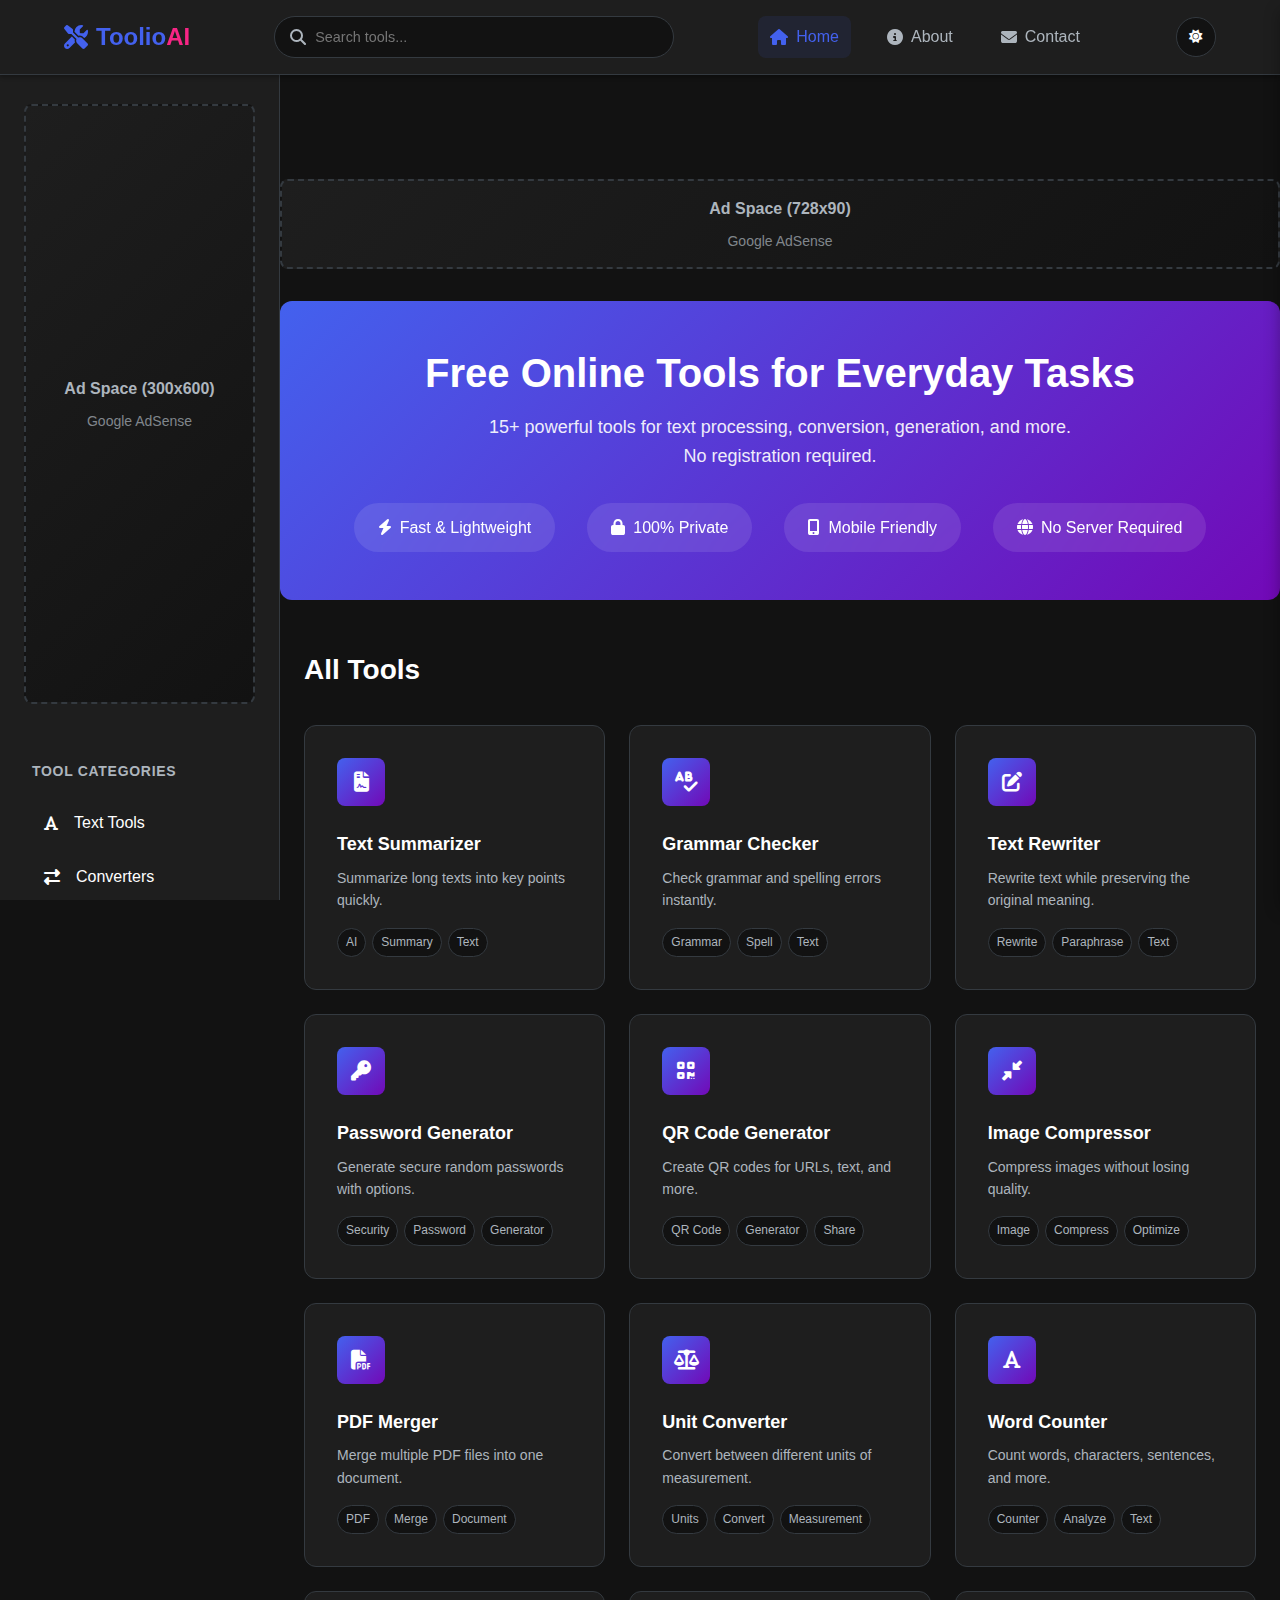
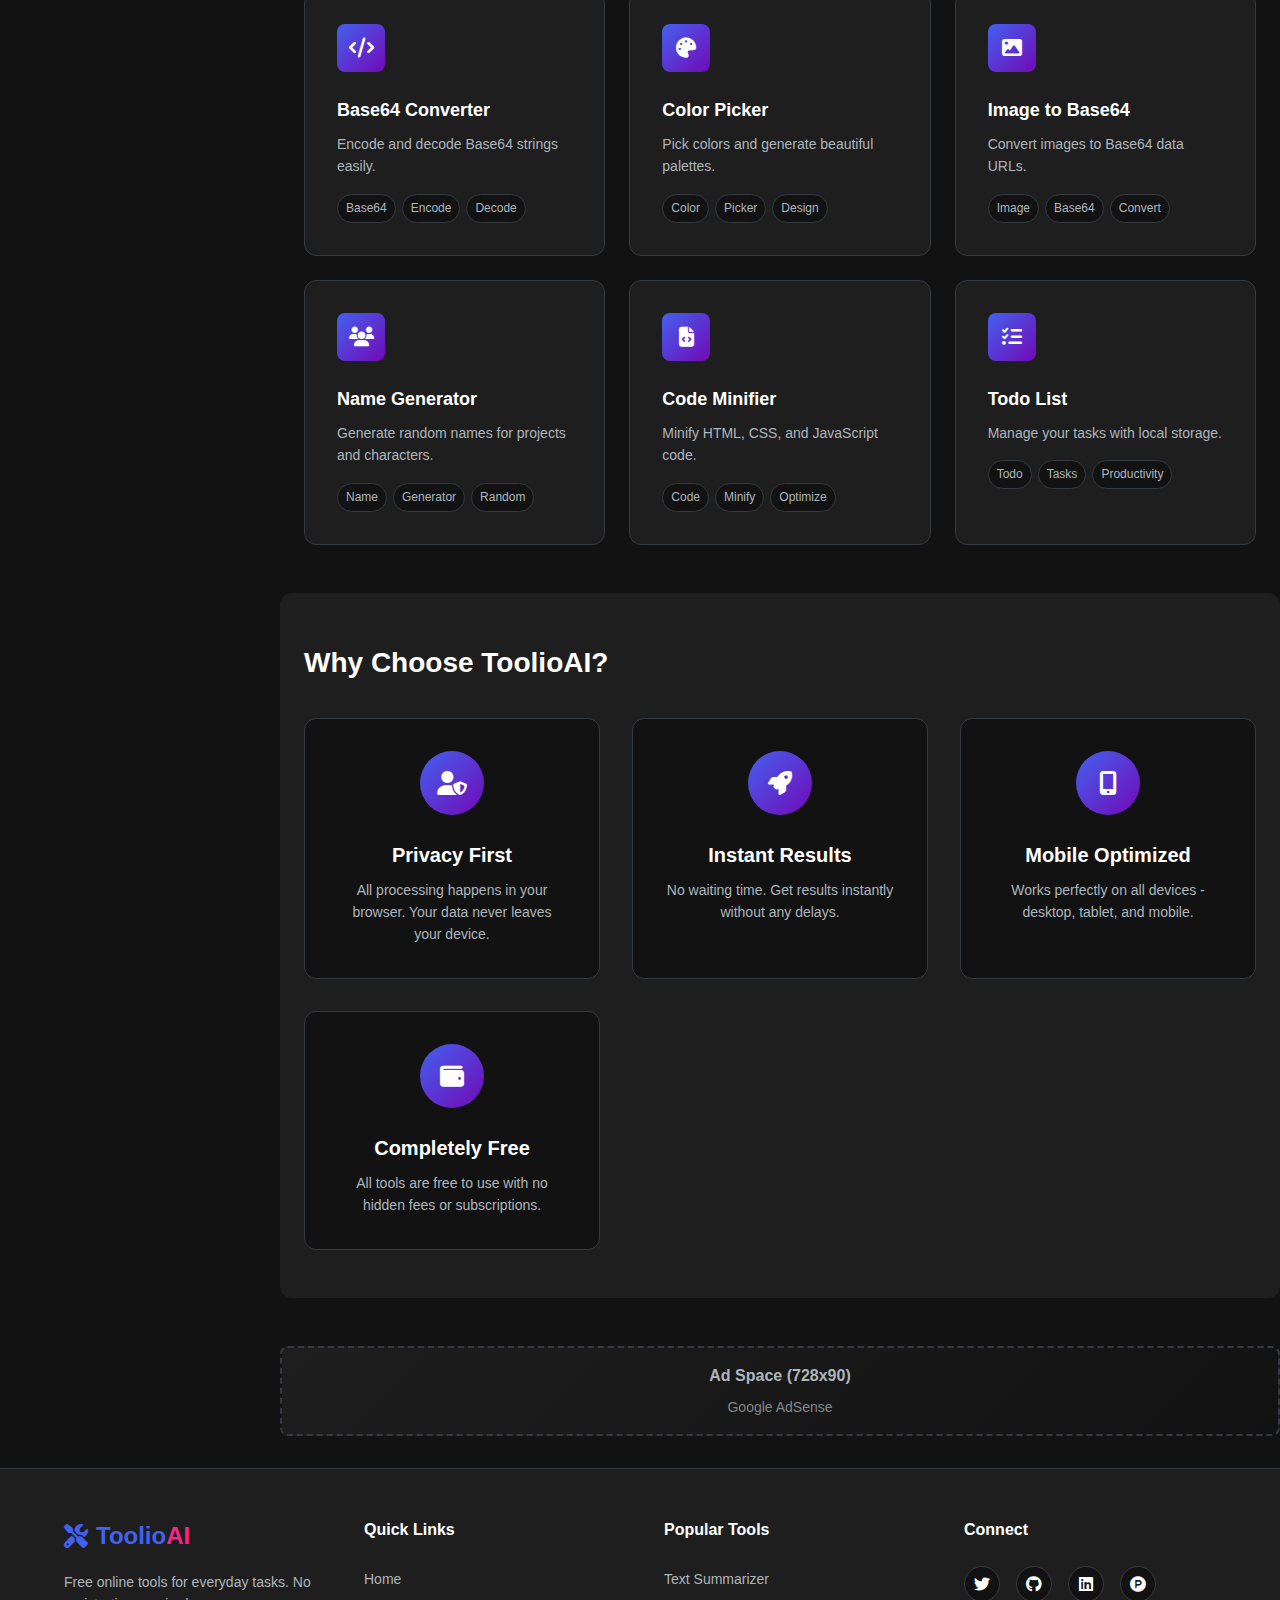
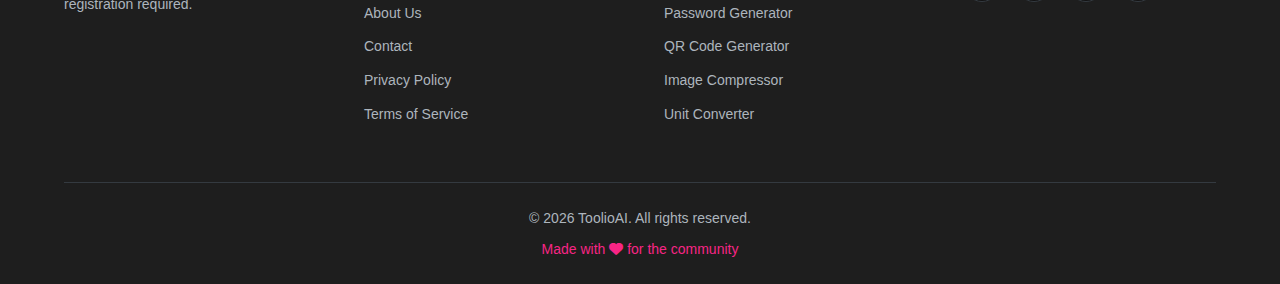
<file: index.html>
<!DOCTYPE html>
<html lang="en" class="dark">
<head>
    <meta charset="UTF-8">
    <meta name="viewport" content="width=device-width, initial-scale=1.0">
    <meta name="description" content="ToolioAI - Free online tools for everyday tasks. Text tools, converters, generators, and more. No registration required.">
    <meta name="keywords" content="online tools, free tools, text tools, converter, generator, productivity tools">
    <meta name="author" content="ToolioAI">
    
    <!-- Open Graph / Social Media Meta Tags -->
    <meta property="og:title" content="ToolioAI - Free Online Multi-Tool Website">
    <meta property="og:description" content="Collection of 15+ free online tools for everyday tasks. No registration required.">
    <meta property="og:type" content="website">
    <meta property="og:url" content="https://toolioai.com">
    
    <!-- Twitter Card -->
    <meta name="twitter:card" content="summary_large_image">
    <meta name="twitter:title" content="ToolioAI - Free Online Tools">
    
    <!-- Schema.org Markup -->
    <script type="application/ld+json">
    {
        "@context": "https://schema.org",
        "@type": "WebApplication",
        "name": "ToolioAI",
        "description": "Collection of free online tools for text processing, conversion, generation, and more",
        "url": "https://toolioai.com",
        "applicationCategory": "UtilitiesApplication",
        "operatingSystem": "Any",
        "offers": {
            "@type": "Offer",
            "price": "0",
            "priceCurrency": "USD"
        }
    }
    </script>
    
    <title>ToolioAI - Free Online Tools for Everyday Tasks</title>
    <link rel="stylesheet" href="style.css">
    <link rel="stylesheet" href="https://cdnjs.cloudflare.com/ajax/libs/font-awesome/6.4.0/css/all.min.css">
    <link rel="icon" type="image/x-icon" href="assets/favicon/favicon.ico">
</head>
<body>
    <!-- Header -->
    <header class="header">
        <div class="container">
            <div class="header-content">
                <div class="logo">
                    <a href="index.html">
                        <i class="fas fa-tools"></i>
                        <span>Toolio<span class="logo-highlight">AI</span></span>
                    </a>
                </div>
                
                <!-- Search Bar -->
                <div class="search-container">
                    <i class="fas fa-search search-icon"></i>
                    <input type="text" id="searchInput" placeholder="Search tools..." class="search-input">
                    <div id="searchResults" class="search-results"></div>
                </div>
                
                <!-- Navigation -->
                <nav class="nav">
                    <ul class="nav-list">
                        <li><a href="index.html" class="nav-link active"><i class="fas fa-home"></i> Home</a></li>
                        <li><a href="pages/about.html" class="nav-link"><i class="fas fa-info-circle"></i> About</a></li>
                        <li><a href="pages/contact.html" class="nav-link"><i class="fas fa-envelope"></i> Contact</a></li>
                    </ul>
                </nav>
                
                <!-- Theme Switcher -->
                <button id="themeToggle" class="theme-toggle">
                    <i class="fas fa-moon"></i>
                    <i class="fas fa-sun"></i>
                </button>
                
                <!-- Mobile Menu Button -->
                <button id="mobileMenuBtn" class="mobile-menu-btn">
                    <i class="fas fa-bars"></i>
                </button>
            </div>
        </div>
    </header>
    
    <!-- Mobile Menu -->
    <div id="mobileMenu" class="mobile-menu">
        <div class="mobile-menu-content">
            <button id="mobileMenuClose" class="mobile-menu-close">
                <i class="fas fa-times"></i>
            </button>
            <ul class="mobile-nav-list">
                <li><a href="index.html" class="mobile-nav-link active"><i class="fas fa-home"></i> Home</a></li>
                <li><a href="pages/about.html" class="mobile-nav-link"><i class="fas fa-info-circle"></i> About</a></li>
                <li><a href="pages/contact.html" class="mobile-nav-link"><i class="fas fa-envelope"></i> Contact</a></li>
                <li><a href="pages/privacy.html" class="mobile-nav-link"><i class="fas fa-shield-alt"></i> Privacy</a></li>
                <li><a href="pages/terms.html" class="mobile-nav-link"><i class="fas fa-file-contract"></i> Terms</a></li>
            </ul>
        </div>
    </div>
    
    <!-- Sidebar -->
    <aside class="sidebar">
        <!-- Google AdSense: Insert ad code here (Sidebar) -->
        <div class="ad-placeholder sidebar-ad">
            <span>Ad Space (300x600)</span>
            <p>Google AdSense</p>
        </div>
        
        <div class="sidebar-content">
            <h3 class="sidebar-title">Tool Categories</h3>
            <ul class="category-list">
                <li><a href="#text-tools" class="category-link" data-category="text"><i class="fas fa-font"></i> Text Tools</a></li>
                <li><a href="#converter-tools" class="category-link" data-category="converter"><i class="fas fa-exchange-alt"></i> Converters</a></li>
                <li><a href="#generator-tools" class="category-link" data-category="generator"><i class="fas fa-cog"></i> Generators</a></li>
                <li><a href="#image-tools" class="category-link" data-category="image"><i class="fas fa-image"></i> Image Tools</a></li>
                <li><a href="#productivity-tools" class="category-link" data-category="productivity"><i class="fas fa-tasks"></i> Productivity</a></li>
            </ul>
            
            <div class="sidebar-stats">
                <h4 class="sidebar-title">Stats</h4>
                <div class="stat-item">
                    <span class="stat-label">Total Tools</span>
                    <span class="stat-value">15</span>
                </div>
                <div class="stat-item">
                    <span class="stat-label">Free Forever</span>
                    <span class="stat-value"><i class="fas fa-check"></i></span>
                </div>
                <div class="stat-item">
                    <span class="stat-label">No Registration</span>
                    <span class="stat-value"><i class="fas fa-check"></i></span>
                </div>
            </div>
        </div>
    </aside>
    
    <!-- Main Content -->
    <main class="main-content">
        <!-- Google AdSense: Insert ad code here (Header) -->
        <div class="ad-placeholder header-ad">
            <span>Ad Space (728x90)</span>
            <p>Google AdSense</p>
        </div>
        
        <!-- Hero Section -->
        <section class="hero">
            <div class="container">
                <h1 class="hero-title">Free Online Tools for Everyday Tasks</h1>
                <p class="hero-subtitle">15+ powerful tools for text processing, conversion, generation, and more. No registration required.</p>
                <div class="hero-features">
                    <div class="feature">
                        <i class="fas fa-bolt"></i>
                        <span>Fast & Lightweight</span>
                    </div>
                    <div class="feature">
                        <i class="fas fa-lock"></i>
                        <span>100% Private</span>
                    </div>
                    <div class="feature">
                        <i class="fas fa-mobile-alt"></i>
                        <span>Mobile Friendly</span>
                    </div>
                    <div class="feature">
                        <i class="fas fa-globe"></i>
                        <span>No Server Required</span>
                    </div>
                </div>
            </div>
        </section>
        
        <!-- Tools Grid -->
        <section class="tools-section">
            <div class="container">
                <h2 class="section-title">All Tools</h2>
                <div class="tools-grid" id="toolsGrid">
                    <!-- Tools will be dynamically loaded here -->
                </div>
            </div>
        </section>
        
        <!-- Features Section -->
        <section class="features-section">
            <div class="container">
                <h2 class="section-title">Why Choose ToolioAI?</h2>
                <div class="features-grid">
                    <div class="feature-card">
                        <div class="feature-icon">
                            <i class="fas fa-user-shield"></i>
                        </div>
                        <h3>Privacy First</h3>
                        <p>All processing happens in your browser. Your data never leaves your device.</p>
                    </div>
                    <div class="feature-card">
                        <div class="feature-icon">
                            <i class="fas fa-rocket"></i>
                        </div>
                        <h3>Instant Results</h3>
                        <p>No waiting time. Get results instantly without any delays.</p>
                    </div>
                    <div class="feature-card">
                        <div class="feature-icon">
                            <i class="fas fa-mobile-alt"></i>
                        </div>
                        <h3>Mobile Optimized</h3>
                        <p>Works perfectly on all devices - desktop, tablet, and mobile.</p>
                    </div>
                    <div class="feature-card">
                        <div class="feature-icon">
                            <i class="fas fa-wallet"></i>
                        </div>
                        <h3>Completely Free</h3>
                        <p>All tools are free to use with no hidden fees or subscriptions.</p>
                    </div>
                </div>
            </div>
        </section>
        
        <!-- Google AdSense: Insert ad code here (Content) -->
        <div class="ad-placeholder content-ad">
            <span>Ad Space (728x90)</span>
            <p>Google AdSense</p>
        </div>
    </main>
    
    <!-- Footer -->
    <footer class="footer">
        <div class="container">
            <div class="footer-content">
                <div class="footer-section">
                    <div class="logo footer-logo">
                        <i class="fas fa-tools"></i>
                        <span>Toolio<span class="logo-highlight">AI</span></span>
                    </div>
                    <p class="footer-description">
                        Free online tools for everyday tasks. No registration required.
                    </p>
                </div>
                
                <div class="footer-section">
                    <h4 class="footer-title">Quick Links</h4>
                    <ul class="footer-links">
                        <li><a href="index.html">Home</a></li>
                        <li><a href="pages/about.html">About Us</a></li>
                        <li><a href="pages/contact.html">Contact</a></li>
                        <li><a href="pages/privacy.html">Privacy Policy</a></li>
                        <li><a href="pages/terms.html">Terms of Service</a></li>
                    </ul>
                </div>
                
                <div class="footer-section">
                    <h4 class="footer-title">Popular Tools</h4>
                    <ul class="footer-links">
                        <li><a href="tools/text-summarizer.html">Text Summarizer</a></li>
                        <li><a href="tools/password-generator.html">Password Generator</a></li>
                        <li><a href="tools/qr-code-generator.html">QR Code Generator</a></li>
                        <li><a href="tools/image-compressor.html">Image Compressor</a></li>
                        <li><a href="tools/unit-converter.html">Unit Converter</a></li>
                    </ul>
                </div>
                
                <div class="footer-section">
                    <h4 class="footer-title">Connect</h4>
                    <div class="social-links">
                        <a href="#" class="social-link"><i class="fab fa-twitter"></i></a>
                        <a href="#" class="social-link"><i class="fab fa-github"></i></a>
                        <a href="#" class="social-link"><i class="fab fa-linkedin"></i></a>
                        <a href="#" class="social-link"><i class="fab fa-product-hunt"></i></a>
                    </div>
                </div>
            </div>
            
            <div class="footer-bottom">
                <p>&copy; <span id="currentYear"></span> ToolioAI. All rights reserved.</p>
                <p class="footer-note">
                    Made with <i class="fas fa-heart"></i> for the community
                </p>
            </div>
        </div>
    </footer>
    
    <!-- Scripts -->
    <script src="script.js"></script>
</body>
</html>
</file>
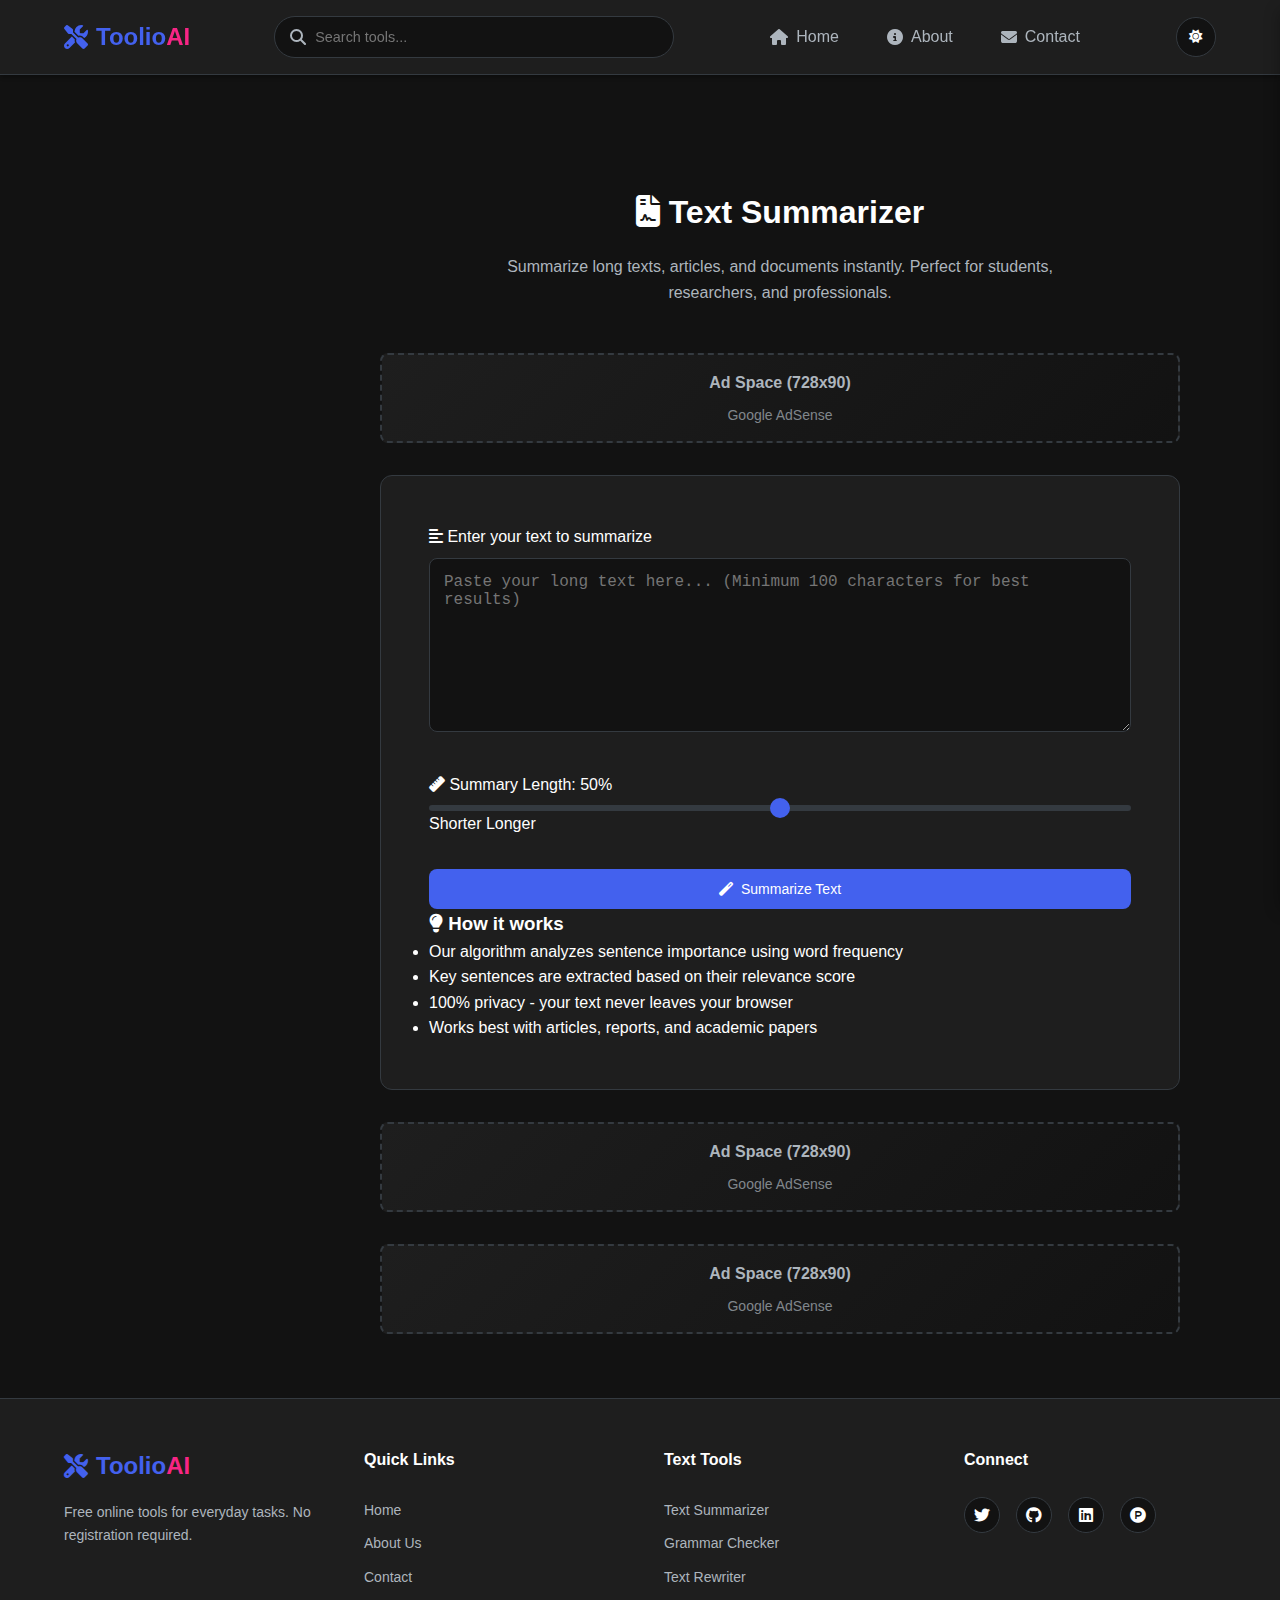
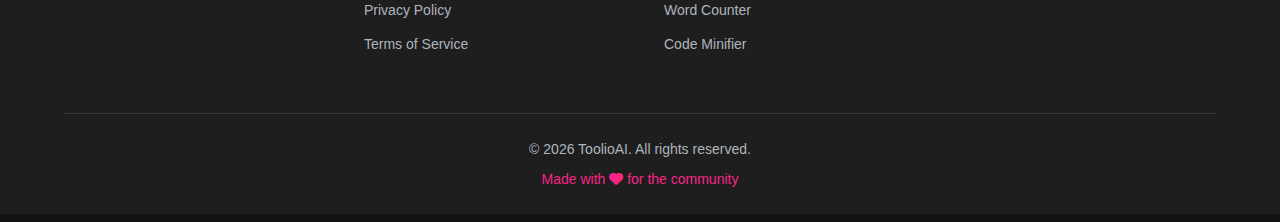
<file: tools/text-summarizer.html>
<!DOCTYPE html>
<html lang="en" class="dark">
<head>
    <meta charset="UTF-8">
    <meta name="viewport" content="width=device-width, initial-scale=1.0">
    <meta name="description" content="Free Text Summarizer - Summarize long texts, articles, and documents instantly. No registration required.">
    <title>Text Summarizer - ToolioAI</title>
    <link rel="stylesheet" href="../style.css">
    <link rel="stylesheet" href="https://cdnjs.cloudflare.com/ajax/libs/font-awesome/6.4.0/css/all.min.css">
    <link rel="icon" type="image/x-icon" href="../assets/favicon/favicon.ico">
    
    <!-- Schema.org Markup for Tool -->
    <script type="application/ld+json">
    {
        "@context": "https://schema.org",
        "@type": "SoftwareApplication",
        "name": "Text Summarizer",
        "applicationCategory": "TextApplication",
        "operatingSystem": "Any",
        "description": "Free online tool to summarize long texts and articles",
        "url": "https://toolioai.com/tools/text-summarizer.html",
        "offers": {
            "@type": "Offer",
            "price": "0",
            "priceCurrency": "USD"
        }
    }
    </script>
</head>
<body>
    <!-- Header -->
    <header class="header">
        <div class="container">
            <div class="header-content">
                <div class="logo">
                    <a href="../index.html">
                        <i class="fas fa-tools"></i>
                        <span>Toolio<span class="logo-highlight">AI</span></span>
                    </a>
                </div>
                
                <!-- Search Bar -->
                <div class="search-container">
                    <i class="fas fa-search search-icon"></i>
                    <input type="text" id="searchInput" placeholder="Search tools..." class="search-input">
                    <div id="searchResults" class="search-results"></div>
                </div>
                
                <!-- Navigation -->
                <nav class="nav">
                    <ul class="nav-list">
                        <li><a href="../index.html" class="nav-link"><i class="fas fa-home"></i> Home</a></li>
                        <li><a href="../pages/about.html" class="nav-link"><i class="fas fa-info-circle"></i> About</a></li>
                        <li><a href="../pages/contact.html" class="nav-link"><i class="fas fa-envelope"></i> Contact</a></li>
                    </ul>
                </nav>
                
                <!-- Theme Switcher -->
                <button id="themeToggle" class="theme-toggle">
                    <i class="fas fa-moon"></i>
                    <i class="fas fa-sun"></i>
                </button>
                
                <!-- Mobile Menu Button -->
                <button id="mobileMenuBtn" class="mobile-menu-btn">
                    <i class="fas fa-bars"></i>
                </button>
            </div>
        </div>
    </header>
    
    <!-- Mobile Menu -->
    <div id="mobileMenu" class="mobile-menu">
        <div class="mobile-menu-content">
            <button id="mobileMenuClose" class="mobile-menu-close">
                <i class="fas fa-times"></i>
            </button>
            <ul class="mobile-nav-list">
                <li><a href="../index.html" class="mobile-nav-link"><i class="fas fa-home"></i> Home</a></li>
                <li><a href="../pages/about.html" class="mobile-nav-link"><i class="fas fa-info-circle"></i> About</a></li>
                <li><a href="../pages/contact.html" class="mobile-nav-link"><i class="fas fa-envelope"></i> Contact</a></li>
                <li><a href="../pages/privacy.html" class="mobile-nav-link"><i class="fas fa-shield-alt"></i> Privacy</a></li>
                <li><a href="../pages/terms.html" class="mobile-nav-link"><i class="fas fa-file-contract"></i> Terms</a></li>
            </ul>
        </div>
    </div>
    
    <!-- Main Content -->
    <main class="main-content">
        <div class="container">
            <div class="tool-container">
                <div class="tool-header">
                    <h1><i class="fas fa-file-contract"></i> Text Summarizer</h1>
                    <p>Summarize long texts, articles, and documents instantly. Perfect for students, researchers, and professionals.</p>
                </div>
                
                <!-- Google AdSense: Insert ad code here (Tool Page Top) -->
                <div class="ad-placeholder content-ad">
                    <span>Ad Space (728x90)</span>
                    <p>Google AdSense</p>
                </div>
                
                <div class="tool-content">
                    <div class="input-group">
                        <label for="textInput">
                            <i class="fas fa-align-left"></i> Enter your text to summarize
                        </label>
                        <textarea id="textInput" class="text-input textarea-input" 
                                  placeholder="Paste your long text here... (Minimum 100 characters for best results)"
                                  rows="8"></textarea>
                    </div>
                    
                    <div class="input-group">
                        <label for="summaryLength">
                            <i class="fas fa-ruler"></i> Summary Length: <span id="lengthValue">50%</span>
                        </label>
                        <div class="range-container">
                            <input type="range" id="summaryLength" class="range-input" min="10" max="90" value="50">
                        </div>
                        <div class="range-labels">
                            <span>Shorter</span>
                            <span>Longer</span>
                        </div>
                    </div>
                    
                    <div class="button-group">
                        <button id="summarizeBtn" class="btn btn-primary btn-full">
                            <i class="fas fa-magic"></i> Summarize Text
                        </button>
                    </div>
                    
                    <div id="resultContainer" class="result-container">
                        <div class="result-header">
                            <h3 class="result-title">Summary Result</h3>
                            <button id="copyBtn" class="copy-btn">
                                <i class="fas fa-copy"></i> Copy
                            </button>
                        </div>
                        <div id="summaryOutput" class="result-content"></div>
                    </div>
                    
                    <div class="tool-info">
                        <h3><i class="fas fa-lightbulb"></i> How it works</h3>
                        <ul>
                            <li>Our algorithm analyzes sentence importance using word frequency</li>
                            <li>Key sentences are extracted based on their relevance score</li>
                            <li>100% privacy - your text never leaves your browser</li>
                            <li>Works best with articles, reports, and academic papers</li>
                        </ul>
                    </div>
                </div>
                
                <!-- Google AdSense: Insert ad code here (Tool Page Bottom) -->
                <div class="ad-placeholder content-ad">
                    <span>Ad Space (728x90)</span>
                    <p>Google AdSense</p>
                </div>
            </div>
        </div>
    </main>
    
    <!-- Footer -->
    <footer class="footer">
        <div class="container">
            <div class="footer-content">
                <div class="footer-section">
                    <div class="logo footer-logo">
                        <i class="fas fa-tools"></i>
                        <span>Toolio<span class="logo-highlight">AI</span></span>
                    </div>
                    <p class="footer-description">
                        Free online tools for everyday tasks. No registration required.
                    </p>
                </div>
                
                <div class="footer-section">
                    <h4 class="footer-title">Quick Links</h4>
                    <ul class="footer-links">
                        <li><a href="../index.html">Home</a></li>
                        <li><a href="../pages/about.html">About Us</a></li>
                        <li><a href="../pages/contact.html">Contact</a></li>
                        <li><a href="../pages/privacy.html">Privacy Policy</a></li>
                        <li><a href="../pages/terms.html">Terms of Service</a></li>
                    </ul>
                </div>
                
                <div class="footer-section">
                    <h4 class="footer-title">Text Tools</h4>
                    <ul class="footer-links">
                        <li><a href="text-summarizer.html">Text Summarizer</a></li>
                        <li><a href="grammar-checker.html">Grammar Checker</a></li>
                        <li><a href="text-rewriter.html">Text Rewriter</a></li>
                        <li><a href="word-counter.html">Word Counter</a></li>
                        <li><a href="code-minifier.html">Code Minifier</a></li>
                    </ul>
                </div>
                
                <div class="footer-section">
                    <h4 class="footer-title">Connect</h4>
                    <div class="social-links">
                        <a href="#" class="social-link"><i class="fab fa-twitter"></i></a>
                        <a href="#" class="social-link"><i class="fab fa-github"></i></a>
                        <a href="#" class="social-link"><i class="fab fa-linkedin"></i></a>
                        <a href="#" class="social-link"><i class="fab fa-product-hunt"></i></a>
                    </div>
                </div>
            </div>
            
            <div class="footer-bottom">
                <p>&copy; <span id="currentYear"></span> ToolioAI. All rights reserved.</p>
                <p class="footer-note">
                    Made with <i class="fas fa-heart"></i> for the community
                </p>
            </div>
        </div>
    </footer>
    
    <!-- Scripts -->
    <script src="../script.js"></script>
</body>
</html>
</file>
<file: style.css>
/* Reset & Base Styles */
* {
    margin: 0;
    padding: 0;
    box-sizing: border-box;
}

:root {
    /* Light Theme */
    --primary-color: #4361ee;
    --secondary-color: #3a0ca3;
    --accent-color: #f72585;
    --background-color: #ffffff;
    --surface-color: #f8f9fa;
    --text-color: #212529;
    --text-secondary: #6c757d;
    --border-color: #dee2e6;
    --success-color: #2ecc71;
    --warning-color: #f39c12;
    --danger-color: #e74c3c;
    
    /* Shadows */
    --shadow-sm: 0 2px 4px rgba(0,0,0,0.1);
    --shadow-md: 0 4px 6px rgba(0,0,0,0.1);
    --shadow-lg: 0 10px 15px rgba(0,0,0,0.1);
    
    /* Spacing */
    --spacing-xs: 0.5rem;
    --spacing-sm: 1rem;
    --spacing-md: 1.5rem;
    --spacing-lg: 2rem;
    --spacing-xl: 3rem;
    
    /* Border Radius */
    --radius-sm: 4px;
    --radius-md: 8px;
    --radius-lg: 12px;
    --radius-full: 9999px;
    
    /* Transitions */
    --transition-fast: 150ms ease;
    --transition-normal: 300ms ease;
    --transition-slow: 500ms ease;
}

.dark {
    /* Dark Theme */
    --primary-color: #4361ee;
    --secondary-color: #7209b7;
    --accent-color: #f72585;
    --background-color: #121212;
    --surface-color: #1e1e1e;
    --text-color: #ffffff;
    --text-secondary: #adb5bd;
    --border-color: #343a40;
    --shadow-sm: 0 2px 4px rgba(0,0,0,0.3);
    --shadow-md: 0 4px 6px rgba(0,0,0,0.3);
    --shadow-lg: 0 10px 15px rgba(0,0,0,0.3);
}

body {
    font-family: 'Inter', -apple-system, BlinkMacSystemFont, 'Segoe UI', Roboto, sans-serif;
    background-color: var(--background-color);
    color: var(--text-color);
    line-height: 1.6;
    transition: background-color var(--transition-normal), color var(--transition-normal);
    min-height: 100vh;
    display: flex;
    flex-direction: column;
}

.container {
    max-width: 1200px;
    margin: 0 auto;
    padding: 0 var(--spacing-md);
}

/* Header Styles */
.header {
    background-color: var(--surface-color);
    box-shadow: var(--shadow-sm);
    position: sticky;
    top: 0;
    z-index: 100;
    border-bottom: 1px solid var(--border-color);
}

.header-content {
    display: flex;
    align-items: center;
    justify-content: space-between;
    padding: var(--spacing-sm) 0;
    gap: var(--spacing-md);
}

.logo {
    display: flex;
    align-items: center;
    gap: var(--spacing-xs);
    font-size: 1.5rem;
    font-weight: 700;
    color: var(--primary-color);
    text-decoration: none;
}

.logo a {
    text-decoration: none;
    color: inherit;
    display: flex;
    align-items: center;
    gap: var(--spacing-xs);
}

.logo-highlight {
    color: var(--accent-color);
}

/* Search Container */
.search-container {
    flex: 1;
    max-width: 400px;
    position: relative;
}

.search-input {
    width: 100%;
    padding: 0.75rem 1rem 0.75rem 2.5rem;
    border: 1px solid var(--border-color);
    border-radius: var(--radius-full);
    background-color: var(--background-color);
    color: var(--text-color);
    font-size: 0.9rem;
    transition: all var(--transition-fast);
}

.search-input:focus {
    outline: none;
    border-color: var(--primary-color);
    box-shadow: 0 0 0 3px rgba(67, 97, 238, 0.1);
}

.search-icon {
    position: absolute;
    left: 1rem;
    top: 50%;
    transform: translateY(-50%);
    color: var(--text-secondary);
}

.search-results {
    position: absolute;
    top: 100%;
    left: 0;
    right: 0;
    background-color: var(--surface-color);
    border: 1px solid var(--border-color);
    border-radius: var(--radius-md);
    box-shadow: var(--shadow-lg);
    margin-top: 4px;
    display: none;
    z-index: 1000;
    max-height: 300px;
    overflow-y: auto;
}

.search-result-item {
    padding: 0.75rem 1rem;
    border-bottom: 1px solid var(--border-color);
    cursor: pointer;
    transition: background-color var(--transition-fast);
}

.search-result-item:hover {
    background-color: var(--background-color);
}

.search-result-item:last-child {
    border-bottom: none;
}

/* Navigation */
.nav-list {
    display: flex;
    list-style: none;
    gap: var(--spacing-md);
    align-items: center;
}

.nav-link {
    display: flex;
    align-items: center;
    gap: 0.5rem;
    text-decoration: none;
    color: var(--text-secondary);
    padding: 0.5rem 0.75rem;
    border-radius: var(--radius-md);
    transition: all var(--transition-fast);
    font-weight: 500;
}

.nav-link:hover,
.nav-link.active {
    color: var(--primary-color);
    background-color: rgba(67, 97, 238, 0.1);
}

/* Theme Toggle */
.theme-toggle {
    background: none;
    border: none;
    width: 40px;
    height: 40px;
    border-radius: 50%;
    display: flex;
    align-items: center;
    justify-content: center;
    cursor: pointer;
    color: var(--text-color);
    background-color: var(--background-color);
    border: 1px solid var(--border-color);
    transition: all var(--transition-fast);
    position: relative;
}

.theme-toggle:hover {
    background-color: var(--surface-color);
    transform: scale(1.05);
}

.theme-toggle .fa-sun {
    display: none;
}

.dark .theme-toggle .fa-moon {
    display: none;
}

.dark .theme-toggle .fa-sun {
    display: block;
}

/* Mobile Menu */
.mobile-menu-btn {
    display: none;
    background: none;
    border: none;
    width: 40px;
    height: 40px;
    border-radius: var(--radius-md);
    align-items: center;
    justify-content: center;
    cursor: pointer;
    color: var(--text-color);
    background-color: var(--background-color);
    border: 1px solid var(--border-color);
}

.mobile-menu {
    position: fixed;
    top: 0;
    right: -300px;
    width: 300px;
    height: 100vh;
    background-color: var(--surface-color);
    box-shadow: var(--shadow-lg);
    z-index: 1000;
    transition: right var(--transition-normal);
}

.mobile-menu.active {
    right: 0;
}

.mobile-menu-content {
    padding: var(--spacing-lg);
    height: 100%;
    position: relative;
}

.mobile-menu-close {
    position: absolute;
    top: var(--spacing-md);
    right: var(--spacing-md);
    background: none;
    border: none;
    width: 40px;
    height: 40px;
    border-radius: 50%;
    display: flex;
    align-items: center;
    justify-content: center;
    cursor: pointer;
    color: var(--text-color);
    background-color: var(--background-color);
}

.mobile-nav-list {
    list-style: none;
    margin-top: var(--spacing-xl);
}

.mobile-nav-link {
    display: flex;
    align-items: center;
    gap: var(--spacing-sm);
    padding: var(--spacing-sm);
    text-decoration: none;
    color: var(--text-color);
    border-radius: var(--radius-md);
    transition: background-color var(--transition-fast);
    margin-bottom: var(--spacing-xs);
}

.mobile-nav-link:hover,
.mobile-nav-link.active {
    background-color: var(--background-color);
}

/* Sidebar */
.sidebar {
    width: 280px;
    background-color: var(--surface-color);
    border-right: 1px solid var(--border-color);
    position: fixed;
    top: 0;
    left: 0;
    height: 100vh;
    padding-top: 80px;
    overflow-y: auto;
    display: none;
}

.sidebar-content {
    padding: var(--spacing-lg);
}

.sidebar-title {
    font-size: 0.875rem;
    font-weight: 600;
    text-transform: uppercase;
    letter-spacing: 0.05em;
    color: var(--text-secondary);
    margin-bottom: var(--spacing-sm);
}

.category-list {
    list-style: none;
    margin-bottom: var(--spacing-xl);
}

.category-link {
    display: flex;
    align-items: center;
    gap: var(--spacing-sm);
    padding: 0.75rem;
    text-decoration: none;
    color: var(--text-color);
    border-radius: var(--radius-md);
    transition: all var(--transition-fast);
    margin-bottom: 0.25rem;
}

.category-link:hover {
    background-color: var(--background-color);
    color: var(--primary-color);
}

.sidebar-stats {
    background-color: var(--background-color);
    border-radius: var(--radius-md);
    padding: var(--spacing-md);
    border: 1px solid var(--border-color);
}

.stat-item {
    display: flex;
    justify-content: space-between;
    align-items: center;
    padding: 0.5rem 0;
    border-bottom: 1px solid var(--border-color);
}

.stat-item:last-child {
    border-bottom: none;
}

.stat-label {
    color: var(--text-secondary);
    font-size: 0.875rem;
}

.stat-value {
    font-weight: 600;
    color: var(--primary-color);
}

/* Main Content */
.main-content {
    flex: 1;
    margin-left: 0;
    padding-top: 80px;
    min-height: calc(100vh - 200px);
}

/* Hero Section */
.hero {
    padding: var(--spacing-xl) 0;
    text-align: center;
    background: linear-gradient(135deg, var(--primary-color), var(--secondary-color));
    color: white;
    border-radius: var(--radius-lg);
    margin-bottom: var(--spacing-xl);
}

.hero-title {
    font-size: 2.5rem;
    font-weight: 800;
    margin-bottom: var(--spacing-sm);
    line-height: 1.2;
}

.hero-subtitle {
    font-size: 1.125rem;
    opacity: 0.9;
    max-width: 600px;
    margin: 0 auto var(--spacing-lg);
}

.hero-features {
    display: flex;
    justify-content: center;
    flex-wrap: wrap;
    gap: var(--spacing-lg);
    margin-top: var(--spacing-lg);
}

.feature {
    display: flex;
    align-items: center;
    gap: var(--spacing-xs);
    background: rgba(255, 255, 255, 0.1);
    padding: 0.75rem 1.5rem;
    border-radius: var(--radius-full);
    backdrop-filter: blur(10px);
}

/* Tools Section */
.section-title {
    font-size: 1.75rem;
    font-weight: 700;
    margin-bottom: var(--spacing-lg);
    color: var(--text-color);
}

.tools-grid {
    display: grid;
    grid-template-columns: repeat(auto-fill, minmax(300px, 1fr));
    gap: var(--spacing-md);
    margin-bottom: var(--spacing-xl);
}

.tool-card {
    background-color: var(--surface-color);
    border: 1px solid var(--border-color);
    border-radius: var(--radius-lg);
    padding: var(--spacing-lg);
    text-decoration: none;
    color: var(--text-color);
    transition: all var(--transition-normal);
    display: block;
    position: relative;
    overflow: hidden;
}

.tool-card:hover {
    transform: translateY(-4px);
    box-shadow: var(--shadow-lg);
    border-color: var(--primary-color);
}

.tool-card::before {
    content: '';
    position: absolute;
    top: 0;
    left: 0;
    right: 0;
    height: 3px;
    background: linear-gradient(90deg, var(--primary-color), var(--accent-color));
    opacity: 0;
    transition: opacity var(--transition-normal);
}

.tool-card:hover::before {
    opacity: 1;
}

.tool-icon {
    width: 48px;
    height: 48px;
    background: linear-gradient(135deg, var(--primary-color), var(--secondary-color));
    border-radius: var(--radius-md);
    display: flex;
    align-items: center;
    justify-content: center;
    margin-bottom: var(--spacing-md);
    color: white;
    font-size: 1.25rem;
}

.tool-title {
    font-size: 1.125rem;
    font-weight: 600;
    margin-bottom: 0.5rem;
}

.tool-description {
    color: var(--text-secondary);
    font-size: 0.875rem;
    margin-bottom: var(--spacing-sm);
}

.tool-tags {
    display: flex;
    flex-wrap: wrap;
    gap: 0.375rem;
}

.tool-tag {
    font-size: 0.75rem;
    padding: 0.25rem 0.5rem;
    background-color: var(--background-color);
    border-radius: var(--radius-full);
    color: var(--text-secondary);
    border: 1px solid var(--border-color);
}

/* Features Section */
.features-section {
    padding: var(--spacing-xl) 0;
    background-color: var(--surface-color);
    border-radius: var(--radius-lg);
    margin-bottom: var(--spacing-xl);
}

.features-grid {
    display: grid;
    grid-template-columns: repeat(auto-fit, minmax(250px, 1fr));
    gap: var(--spacing-lg);
}

.feature-card {
    text-align: center;
    padding: var(--spacing-lg);
    background-color: var(--background-color);
    border-radius: var(--radius-lg);
    border: 1px solid var(--border-color);
    transition: transform var(--transition-normal);
}

.feature-card:hover {
    transform: translateY(-4px);
}

.feature-icon {
    width: 64px;
    height: 64px;
    background: linear-gradient(135deg, var(--primary-color), var(--secondary-color));
    border-radius: 50%;
    display: flex;
    align-items: center;
    justify-content: center;
    margin: 0 auto var(--spacing-md);
    color: white;
    font-size: 1.5rem;
}

.feature-card h3 {
    font-size: 1.25rem;
    margin-bottom: 0.5rem;
    color: var(--text-color);
}

.feature-card p {
    color: var(--text-secondary);
    font-size: 0.875rem;
}

/* Tool Page Styles */
.tool-container {
    max-width: 800px;
    margin: 0 auto;
    padding: var(--spacing-lg) 0;
}

.tool-header {
    text-align: center;
    margin-bottom: var(--spacing-xl);
}

.tool-header h1 {
    font-size: 2rem;
    margin-bottom: var(--spacing-sm);
    color: var(--text-color);
}

.tool-header p {
    color: var(--text-secondary);
    max-width: 600px;
    margin: 0 auto;
}

.tool-content {
    background-color: var(--surface-color);
    border-radius: var(--radius-lg);
    padding: var(--spacing-xl);
    border: 1px solid var(--border-color);
}

.input-group {
    margin-bottom: var(--spacing-lg);
}

.input-group label {
    display: block;
    margin-bottom: 0.5rem;
    font-weight: 500;
    color: var(--text-color);
}

.text-input,
.select-input {
    width: 100%;
    padding: 0.875rem;
    border: 1px solid var(--border-color);
    border-radius: var(--radius-md);
    background-color: var(--background-color);
    color: var(--text-color);
    font-size: 1rem;
    transition: all var(--transition-fast);
}

.text-input:focus,
.select-input:focus {
    outline: none;
    border-color: var(--primary-color);
    box-shadow: 0 0 0 3px rgba(67, 97, 238, 0.1);
}

.textarea-input {
    min-height: 150px;
    resize: vertical;
}

.range-input {
    width: 100%;
    height: 6px;
    -webkit-appearance: none;
    background: var(--border-color);
    border-radius: var(--radius-full);
    outline: none;
}

.range-input::-webkit-slider-thumb {
    -webkit-appearance: none;
    width: 20px;
    height: 20px;
    background: var(--primary-color);
    border-radius: 50%;
    cursor: pointer;
}

.button-group {
    display: flex;
    gap: var(--spacing-sm);
    flex-wrap: wrap;
}

.btn {
    padding: 0.75rem 1.5rem;
    border: none;
    border-radius: var(--radius-md);
    font-size: 0.875rem;
    font-weight: 500;
    cursor: pointer;
    transition: all var(--transition-fast);
    display: inline-flex;
    align-items: center;
    justify-content: center;
    gap: 0.5rem;
}

.btn-primary {
    background-color: var(--primary-color);
    color: white;
}

.btn-primary:hover {
    background-color: var(--secondary-color);
    transform: translateY(-2px);
    box-shadow: var(--shadow-md);
}

.btn-secondary {
    background-color: var(--surface-color);
    color: var(--text-color);
    border: 1px solid var(--border-color);
}

.btn-secondary:hover {
    background-color: var(--background-color);
    border-color: var(--primary-color);
}

.btn-accent {
    background-color: var(--accent-color);
    color: white;
}

.btn-accent:hover {
    opacity: 0.9;
    transform: translateY(-2px);
    box-shadow: var(--shadow-md);
}

.btn-full {
    width: 100%;
}

.result-container {
    margin-top: var(--spacing-xl);
    padding: var(--spacing-lg);
    background-color: var(--background-color);
    border-radius: var(--radius-md);
    border: 1px solid var(--border-color);
    display: none;
}

.result-container.show {
    display: block;
    animation: slideUp var(--transition-normal);
}

@keyframes slideUp {
    from {
        opacity: 0;
        transform: translateY(10px);
    }
    to {
        opacity: 1;
        transform: translateY(0);
    }
}

.result-header {
    display: flex;
    justify-content: space-between;
    align-items: center;
    margin-bottom: var(--spacing-md);
}

.result-title {
    font-weight: 600;
    color: var(--text-color);
}

.copy-btn {
    padding: 0.375rem 0.75rem;
    font-size: 0.75rem;
    background-color: var(--surface-color);
    border: 1px solid var(--border-color);
    border-radius: var(--radius-sm);
    cursor: pointer;
    color: var(--text-secondary);
    transition: all var(--transition-fast);
}

.copy-btn:hover {
    background-color: var(--background-color);
    color: var(--primary-color);
}

.result-content {
    font-family: 'Monaco', 'Menlo', 'Ubuntu Mono', monospace;
    white-space: pre-wrap;
    word-break: break-word;
    color: var(--text-color);
}

/* Ad Placeholders */
.ad-placeholder {
    background: linear-gradient(135deg, var(--surface-color), var(--background-color));
    border: 2px dashed var(--border-color);
    border-radius: var(--radius-md);
    display: flex;
    flex-direction: column;
    align-items: center;
    justify-content: center;
    color: var(--text-secondary);
    text-align: center;
    margin: var(--spacing-md) 0;
}

.header-ad {
    height: 90px;
    margin-bottom: var(--spacing-lg);
}

.sidebar-ad {
    height: 600px;
    margin: var(--spacing-md);
}

.content-ad {
    height: 90px;
    margin: var(--spacing-lg) 0;
}

.footer-ad {
    height: 250px;
    margin: var(--spacing-lg) 0;
}

.ad-placeholder span {
    font-size: 1rem;
    font-weight: 600;
    margin-bottom: 0.5rem;
}

.ad-placeholder p {
    font-size: 0.875rem;
    opacity: 0.7;
}

/* Footer */
.footer {
    background-color: var(--surface-color);
    border-top: 1px solid var(--border-color);
    padding: var(--spacing-xl) 0 var(--spacing-md);
    margin-top: auto;
}

.footer-content {
    display: grid;
    grid-template-columns: repeat(auto-fit, minmax(200px, 1fr));
    gap: var(--spacing-xl);
    margin-bottom: var(--spacing-xl);
}

.footer-section {
    display: flex;
    flex-direction: column;
}

.footer-logo {
    margin-bottom: var(--spacing-sm);
}

.footer-description {
    color: var(--text-secondary);
    font-size: 0.875rem;
    line-height: 1.6;
}

.footer-title {
    font-size: 1rem;
    font-weight: 600;
    margin-bottom: var(--spacing-md);
    color: var(--text-color);
}

.footer-links {
    list-style: none;
}

.footer-links li {
    margin-bottom: 0.5rem;
}

.footer-links a {
    color: var(--text-secondary);
    text-decoration: none;
    font-size: 0.875rem;
    transition: color var(--transition-fast);
}

.footer-links a:hover {
    color: var(--primary-color);
}

.social-links {
    display: flex;
    gap: var(--spacing-sm);
}

.social-link {
    width: 36px;
    height: 36px;
    background-color: var(--background-color);
    border-radius: 50%;
    display: flex;
    align-items: center;
    justify-content: center;
    color: var(--text-color);
    text-decoration: none;
    transition: all var(--transition-fast);
    border: 1px solid var(--border-color);
}

.social-link:hover {
    background-color: var(--primary-color);
    color: white;
    transform: translateY(-2px);
}

.footer-bottom {
    text-align: center;
    padding-top: var(--spacing-md);
    border-top: 1px solid var(--border-color);
    color: var(--text-secondary);
    font-size: 0.875rem;
}

.footer-note {
    margin-top: 0.5rem;
    color: var(--accent-color);
}

/* Responsive Design */
@media (min-width: 1024px) {
    .sidebar {
        display: block;
    }
    
    .main-content {
        margin-left: 280px;
    }
    
    .mobile-menu-btn {
        display: none;
    }
}

@media (max-width: 1023px) {
    .sidebar {
        display: none;
    }
    
    .mobile-menu-btn {
        display: flex;
    }
    
    .nav {
        display: none;
    }
    
    .search-container {
        max-width: 300px;
    }
}

@media (max-width: 768px) {
    .hero-title {
        font-size: 2rem;
    }
    
    .hero-subtitle {
        font-size: 1rem;
    }
    
    .hero-features {
        flex-direction: column;
        align-items: center;
        gap: var(--spacing-sm);
    }
    
    .tools-grid {
        grid-template-columns: 1fr;
    }
    
    .features-grid {
        grid-template-columns: 1fr;
    }
    
    .search-container {
        max-width: 200px;
    }
}

@media (max-width: 480px) {
    .header-content {
        flex-wrap: wrap;
    }
    
    .search-container {
        order: 3;
        max-width: 100%;
        margin-top: var(--spacing-sm);
    }
    
    .hero-title {
        font-size: 1.75rem;
    }
    
    .button-group {
        flex-direction: column;
    }
    
    .btn {
        width: 100%;
    }
}

/* Utility Classes */
.hidden {
    display: none !important;
}

.visible {
    display: block !important;
}

.success {
    color: var(--success-color);
}

.warning {
    color: var(--warning-color);
}

.danger {
    color: var(--danger-color);
}

.loading {
    position: relative;
    opacity: 0.7;
    pointer-events: none;
}

.loading::after {
    content: '';
    position: absolute;
    top: 50%;
    left: 50%;
    transform: translate(-50%, -50%);
    width: 20px;
    height: 20px;
    border: 2px solid var(--border-color);
    border-top-color: var(--primary-color);
    border-radius: 50%;
    animation: spin 1s linear infinite;
}

@keyframes spin {
    to {
        transform: translate(-50%, -50%) rotate(360deg);
    }
}

/* Toast Notifications */
.toast-container {
    position: fixed;
    bottom: 20px;
    right: 20px;
    z-index: 1000;
}

.toast {
    background-color: var(--surface-color);
    border: 1px solid var(--border-color);
    border-radius: var(--radius-md);
    padding: var(--spacing-sm) var(--spacing-md);
    margin-top: var(--spacing-sm);
    box-shadow: var(--shadow-lg);
    display: flex;
    align-items: center;
    gap: var(--spacing-sm);
    animation: slideInRight 0.3s ease;
    max-width: 300px;
}

@keyframes slideInRight {
    from {
        transform: translateX(100%);
        opacity: 0;
    }
    to {
        transform: translateX(0);
        opacity: 1;
    }
}

.toast.success {
    border-left: 4px solid var(--success-color);
}

.toast.error {
    border-left: 4px solid var(--danger-color);
}

.toast.warning {
    border-left: 4px solid var(--warning-color);
}

/* Tool-specific styles */
.image-preview {
    max-width: 100%;
    max-height: 300px;
    margin: var(--spacing-md) 0;
    border-radius: var(--radius-md);
    border: 2px dashed var(--border-color);
    padding: var(--spacing-md);
}

.color-preview {
    width: 100%;
    height: 100px;
    border-radius: var(--radius-md);
    margin: var(--spacing-md) 0;
    border: 1px solid var(--border-color);
}

.color-grid {
    display: grid;
    grid-template-columns: repeat(auto-fill, minmax(100px, 1fr));
    gap: var(--spacing-sm);
    margin-top: var(--spacing-md);
}

.color-item {
    padding: var(--spacing-sm);
    border-radius: var(--radius-md);
    text-align: center;
    cursor: pointer;
    transition: transform var(--transition-fast);
}

.color-item:hover {
    transform: scale(1.05);
}

.color-value {
    font-family: 'Monaco', 'Menlo', monospace;
    font-size: 0.75rem;
    margin-top: 0.25rem;
    color: var(--text-color);
}

.todo-list {
    list-style: none;
    margin: var(--spacing-md) 0;
}

.todo-item {
    display: flex;
    align-items: center;
    gap: var(--spacing-sm);
    padding: var(--spacing-sm);
    border-bottom: 1px solid var(--border-color);
}

.todo-item:last-child {
    border-bottom: none;
}

.todo-checkbox {
    width: 18px;
    height: 18px;
    cursor: pointer;
}

.todo-text {
    flex: 1;
    color: var(--text-color);
}

.todo-text.completed {
    text-decoration: line-through;
    color: var(--text-secondary);
}

.todo-delete {
    background: none;
    border: none;
    color: var(--danger-color);
    cursor: pointer;
    padding: 0.25rem;
    border-radius: var(--radius-sm);
}

.todo-delete:hover {
    background-color: rgba(231, 76, 60, 0.1);
}

/* Range slider styles */
.range-container {
    display: flex;
    align-items: center;
    gap: var(--spacing-sm);
}

.range-value {
    min-width: 40px;
    text-align: center;
    font-weight: 600;
    color: var(--primary-color);
}

/* Checkbox and radio styles */
.checkbox-group,
.radio-group {
    display: flex;
    flex-wrap: wrap;
    gap: var(--spacing-md);
    margin: var(--spacing-sm) 0;
}

.checkbox-label,
.radio-label {
    display: flex;
    align-items: center;
    gap: 0.5rem;
    cursor: pointer;
}

.checkbox-input,
.radio-input {
    width: 18px;
    height: 18px;
    cursor: pointer;
}

/* Stats display */
.stats-display {
    display: grid;
    grid-template-columns: repeat(auto-fit, minmax(150px, 1fr));
    gap: var(--spacing-md);
    margin: var(--spacing-lg) 0;
}

.stat-box {
    background-color: var(--background-color);
    border-radius: var(--radius-md);
    padding: var(--spacing-md);
    text-align: center;
    border: 1px solid var(--border-color);
}

.stat-number {
    font-size: 1.5rem;
    font-weight: 700;
    color: var(--primary-color);
    margin-bottom: 0.25rem;
}

.stat-label {
    font-size: 0.875rem;
    color: var(--text-secondary);
}

/* Progress bar */
.progress-bar {
    width: 100%;
    height: 6px;
    background-color: var(--border-color);
    border-radius: var(--radius-full);
    overflow: hidden;
    margin: var(--spacing-md) 0;
}

.progress-fill {
    height: 100%;
    background: linear-gradient(90deg, var(--primary-color), var(--accent-color));
    border-radius: var(--radius-full);
    transition: width var(--transition-normal);
}
</file>
